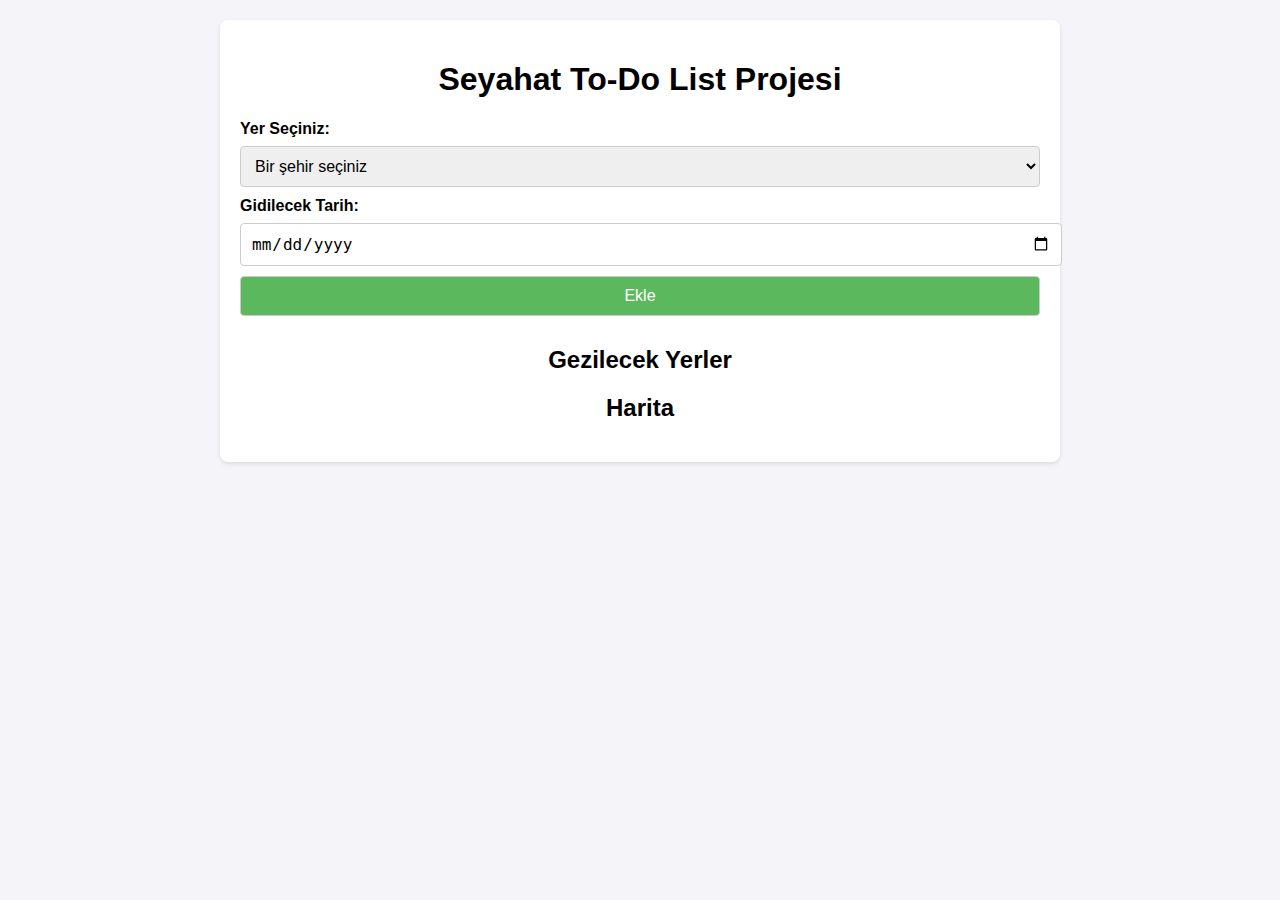
<file: TO DO LİST/TO DO LİST/FRONTEND/Index.html>
<!DOCTYPE html>
<html lang="en">
<head>
    <meta charset="UTF-8">
    <meta name="viewport" content="width=device-width, initial-scale=1.0">
    <title>To-Do List Projesi</title>
    <link rel="stylesheet" href="styles.css">
</head>
<body>
    <div class="container">
        <h1>Seyahat To-Do List Projesi</h1>
        
        <div class="input-section">
            <label for="city">Yer Seçiniz:</label>
            <select id="city">
                <option value="">Bir şehir seçiniz</option>
                <!-- 81 ilin opsiyonları burada -->
            </select>

            <label for="date">Gidilecek Tarih:</label>
            <input type="date" id="date">

            <button id="add-btn">Ekle</button>
        </div>

        <div class="list-section">
            <h2>Gezilecek Yerler</h2>
            <ul id="places-list"></ul>
        </div>

        <div id="google-maps">
            <h2>Harita</h2>
            <div id="map"></div>
        </div>
    </div>

    <script src="script.js"></script>
</body>
</html>
</file>
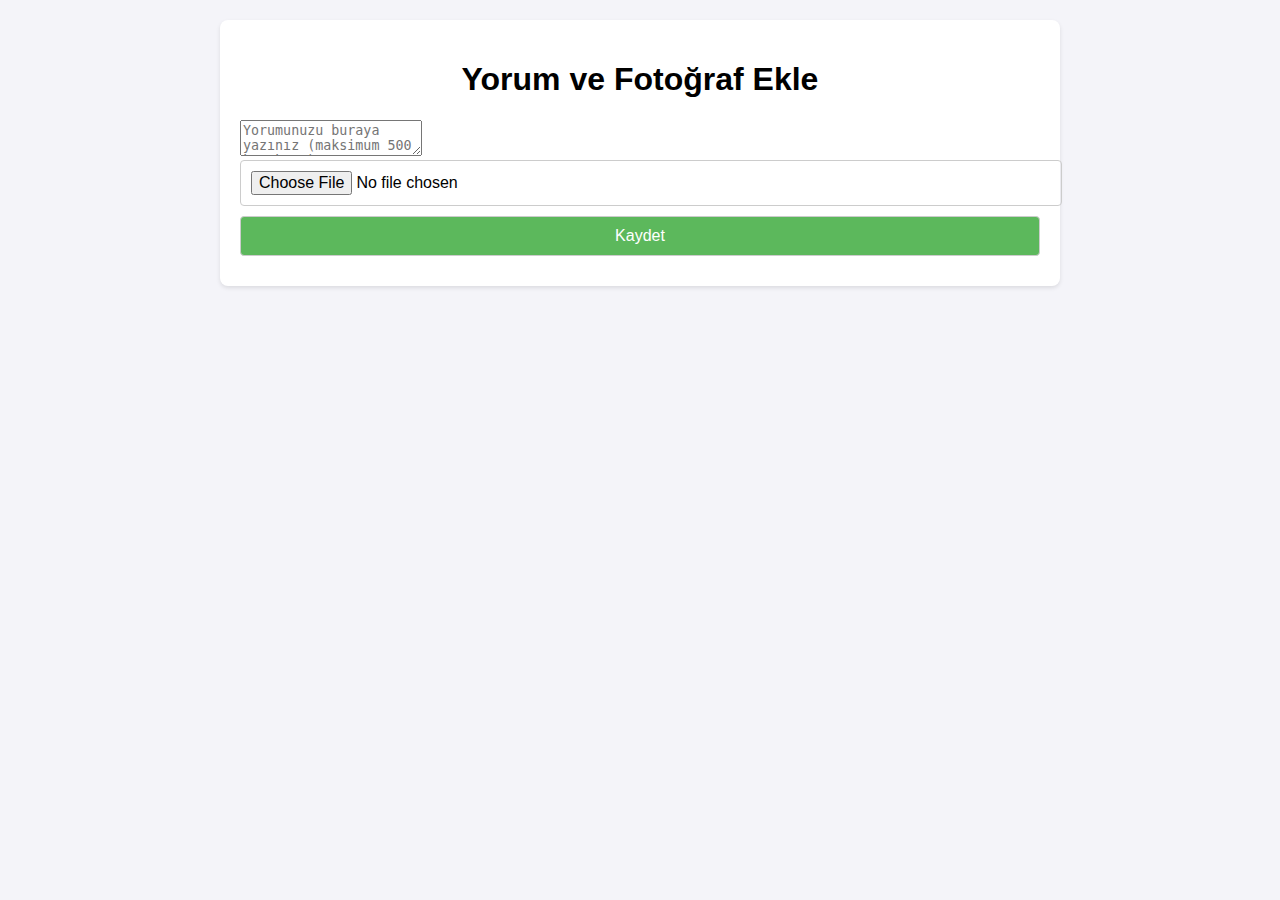
<file: TO DO LİST/TO DO LİST/FRONTEND/feature_page.html>
<!DOCTYPE html>
<html lang="en">
<head>
    <meta charset="UTF-8">
    <meta name="viewport" content="width=device-width, initial-scale=1.0">
    <title>Yorum ve Fotoğraf Ekle</title>
    <link rel="stylesheet" href="styles.css">
</head>
<body>
    <div class="container">
        <h1>Yorum ve Fotoğraf Ekle</h1>
        <form id="commentForm">
            <textarea placeholder="Yorumunuzu buraya yazınız (maksimum 500 karakter)" maxlength="500" required></textarea>
            <input type="file" accept="image/*" required>
            <button type="submit">Kaydet</button>
        </form>
    </div>

    <script>
        document.getElementById('commentForm').addEventListener('submit', function(event) {
            event.preventDefault();
            alert('Yorum ve fotoğraf başarıyla kaydedildi!');
            window.close(); // Sayfayı kapat
        });
    </script>
</body>
</html>
</file>
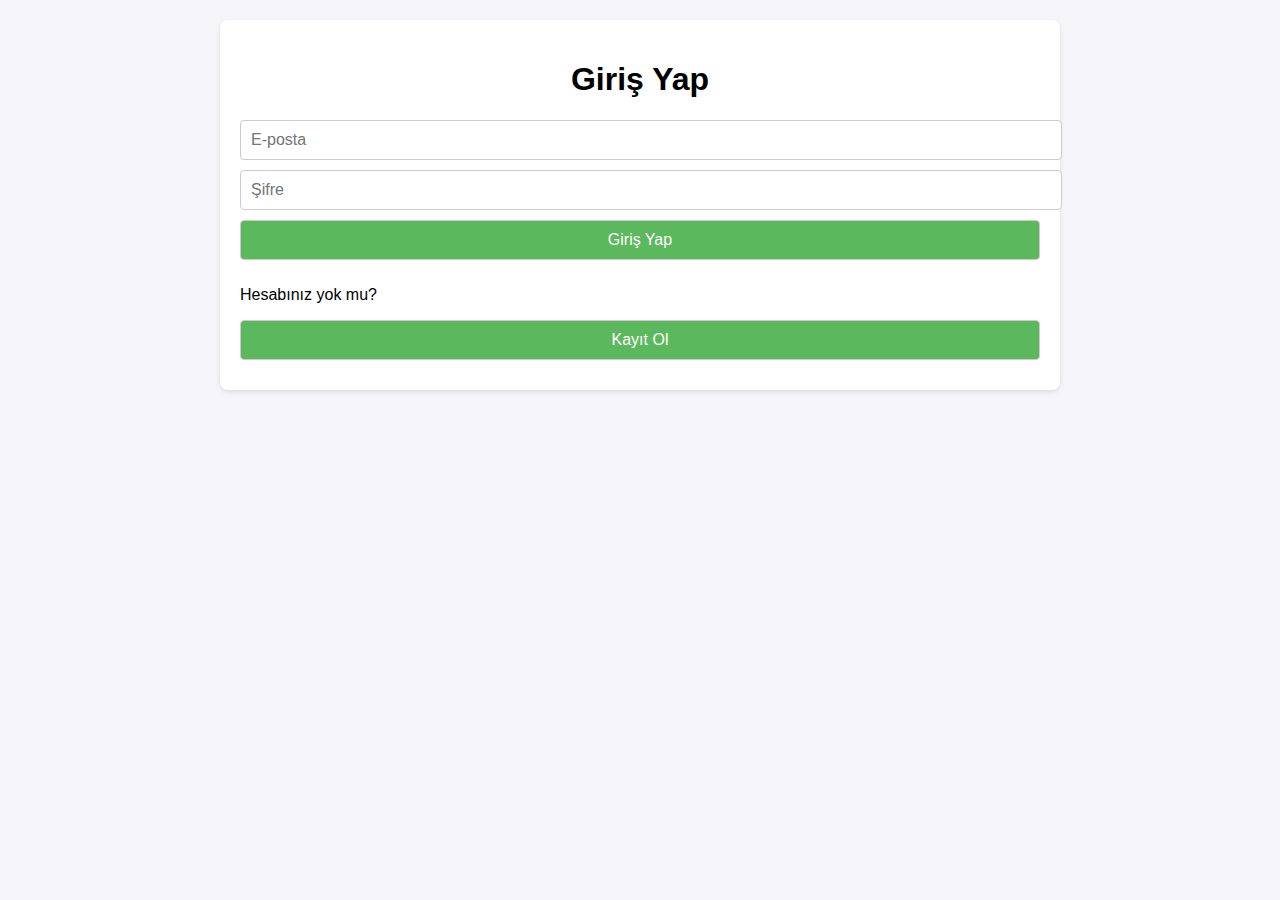
<file: TO DO LİST/TO DO LİST/FRONTEND/login_page.html>
<!DOCTYPE html>
<html lang="en">
<head>
    <meta charset="UTF-8">
    <meta name="viewport" content="width=device-width, initial-scale=1.0">
    <title>Giriş Yap</title>
    <link rel="stylesheet" href="styles.css">
</head>
<body>
    <div class="container">
        <h1>Giriş Yap</h1>
        <form id="loginForm">
            <input type="email" id="email" placeholder="E-posta" required>
            <input type="password" id="password" placeholder="Şifre" required>
            <div class="error-message" id="errorMessage" style="display: none; color: red;"></div>
            <button type="submit">Giriş Yap</button>
        </form>
        <div class="register-link">
            <p>Hesabınız yok mu?</p>
            <button id="registerButton">Kayıt Ol</button>
        </div>
    </div>

    <script>
        // Backend API URL'si
        const baseURL = "http://localhost:5173/api"; // Backend'inizin çalıştığı URL

        // Giriş formu gönderildiğinde çalışır
        document.getElementById('loginForm').addEventListener('submit', async function (event) {
            event.preventDefault(); // Formun varsayılan davranışını engeller

            // Kullanıcıdan alınan veriler
            const email = document.getElementById('email').value;
            const password = document.getElementById('password').value;

            try {
                // Backend'e giriş isteği gönder
                const response = await fetch(`${baseURL}/users/login`, {
                    method: "POST",
                    headers: { "Content-Type": "application/json" },
                    body: JSON.stringify({ email, password })
                });

                if (response.ok) {
                    const data = await response.json();

                    // Backend'den dönen JWT token'ı yerel depolamaya kaydet
                    localStorage.setItem("jwt", data.token); // JWT token'ı kaydet
                    localStorage.setItem("userId", data.userId); // Kullanıcı ID'sini kaydet (isteğe bağlı)

                    alert('Giriş başarılı!'); // Giriş başarılı mesajı

                    // Ana sayfaya yönlendirme
                    window.location.href = 'Index.html';
                } else {
                    const errorText = await response.text();
                    // Hata mesajını göster
                    document.getElementById('errorMessage').textContent = errorText || "Geçersiz e-posta veya şifre!";
                    document.getElementById('errorMessage').style.display = 'block';
                }
            } catch (err) {
                console.error("Giriş işlemi sırasında bir hata oluştu:", err);
                // Sunucuya bağlanma hatası
                document.getElementById('errorMessage').textContent = "Sunucuya bağlanırken bir hata oluştu.";
                document.getElementById('errorMessage').style.display = 'block';
            }
        });

        // Kayıt Ol butonuna tıklandığında çalışır
        document.getElementById('registerButton').addEventListener('click', function () {
            window.location.href = 'register.html'; // Kayıt olma sayfasına yönlendir
        });
    </script>
</body>
</html>
</file>
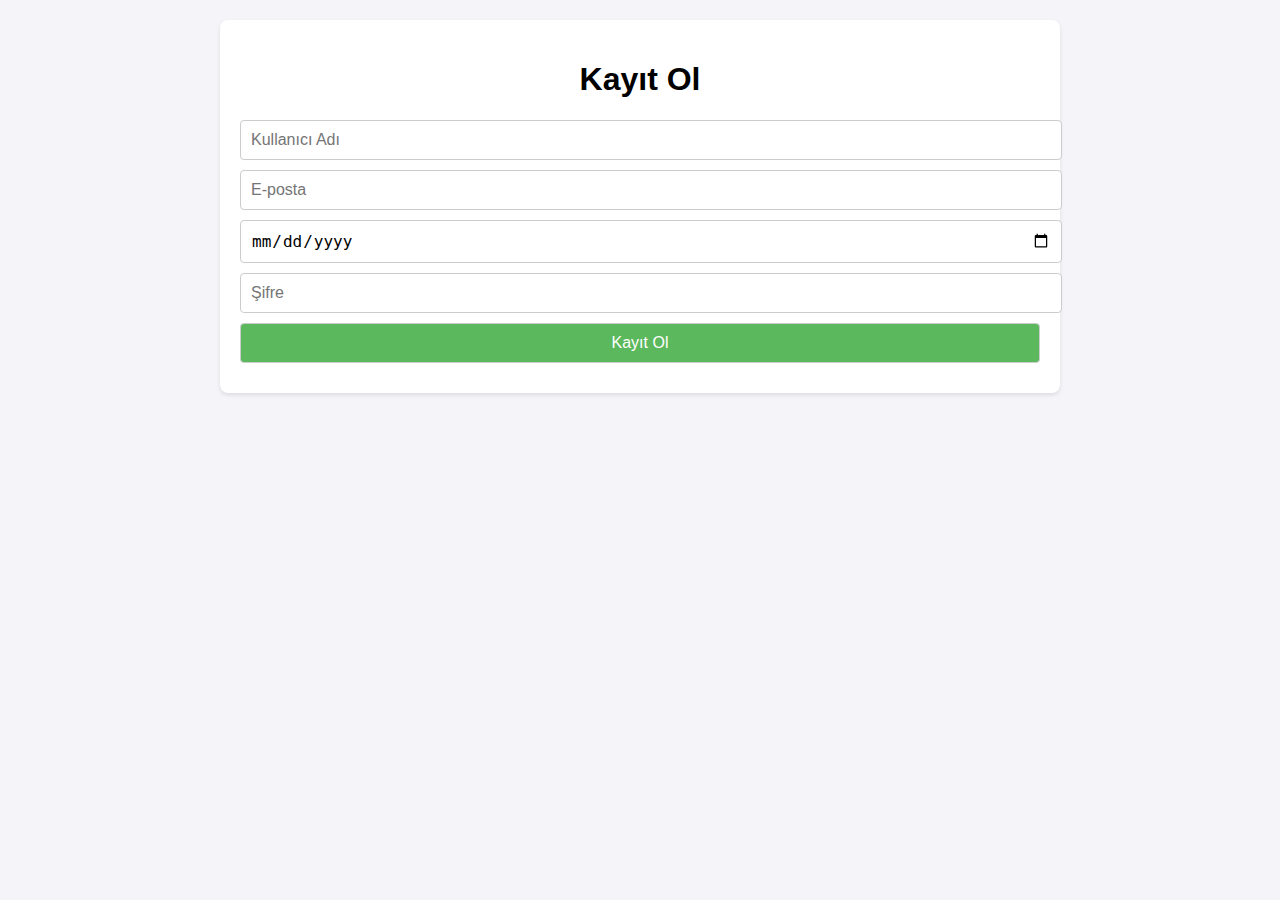
<file: TO DO LİST/TO DO LİST/FRONTEND/register.html>
<!DOCTYPE html>
<html lang="en">
<head>
    <meta charset="UTF-8">
    <meta name="viewport" content="width=device-width, initial-scale=1.0">
    <title>Kayıt Ol</title>
    <link rel="stylesheet" href="styles.css">
</head>
<body>
    <div class="container">
        <h1>Kayıt Ol</h1>
        <form id="registerForm">
            <input type="text" id="username" placeholder="Kullanıcı Adı" required>
            <input type="email" id="email" placeholder="E-posta" required>
            <input type="date" id="birthdate" placeholder="Doğum Tarihi" required>
            <input type="password" id="password" placeholder="Şifre" required>
            <button type="submit">Kayıt Ol</button>

            <!-- Success and Error Message Containers -->
            <div class="success-message" id="successMessage" style="display: none;">Kayıt başarılı! Giriş sayfasına yönlendiriliyorsunuz...</div>
            <div class="error-message" id="errorMessage" style="display: none; color: red;">Bir hata oluştu. Lütfen tekrar deneyin.</div>
        </form>
    </div>

    <script>
        const baseURL = "http://localhost:5173/api"; // Backend API URL'si

        document.getElementById('registerForm').addEventListener('submit', async function(event) {
            event.preventDefault();

            const username = document.getElementById('username').value;
            const email = document.getElementById('email').value;
            const birthdate = document.getElementById('birthdate').value;
            const password = document.getElementById('password').value;

            // Verilerin düzgün olup olmadığını kontrol et
            if (!username || !email || !birthdate || !password) {
                document.getElementById('errorMessage').textContent = "Tüm alanları doldurduğunuzdan emin olun.";
                document.getElementById('errorMessage').style.display = "block";
                return;
            }

            try {
                const response = await fetch(`${baseURL}/Users/register`, {
                    method: "POST",
                    headers: {
                        "Content-Type": "application/json"
                    },
                    body: JSON.stringify({
                        username: username,
                        email: email,
                        birthdate: birthdate,
                        password: password
                    })
                });

                // Response doğrulaması
                if (response.ok) {
                    // Başarılı kayıt mesajı göster
                    document.getElementById('successMessage').style.display = "block";
                    document.getElementById('errorMessage').style.display = "none";
                    
                    setTimeout(() => {
                        window.location.href = 'login_page.html'; // Giriş sayfasına yönlendirme
                    }, 2000);  // 2 saniye sonra yönlendir
                } else {
                    // API'den gelen hata mesajını göster
                    const errorText = await response.text();
                    document.getElementById('errorMessage').textContent = errorText || "Bir hata oluştu.";
                    document.getElementById('errorMessage').style.display = "block";
                    document.getElementById('successMessage').style.display = "none";
                }
            } catch (err) {
                console.error("Kayıt işlemi sırasında bir hata oluştu:", err);
                document.getElementById('errorMessage').textContent = "Sunucuya bağlanırken bir hata oluştu.";
                document.getElementById('errorMessage').style.display = "block";
            }
        });
    </script>
</body>
</html>
</file>
<file: TO DO LİST/TO DO LİST/FRONTEND/styles.css>
body {
  font-family: Arial, sans-serif;
  margin: 0;
  padding: 0;
  background-color: #f4f4f9;
}

.container {
  max-width: 800px;
  margin: 20px auto;
  padding: 20px;
  background: #fff;
  border-radius: 8px;
  box-shadow: 0 2px 4px rgba(0, 0, 0, 0.1);
}

h1, h2 {
  text-align: center;
}

.input-section, .list-section {
  margin: 20px 0;
}

label {
  display: block;
  margin-bottom: 8px;
  font-weight: bold;
}

select, input, button {
  width: 100%;
  padding: 10px;
  margin-bottom: 10px;
  border: 1px solid #ccc;
  border-radius: 4px;
  font-size: 16px;
}

button {
  background-color: #5cb85c;
  color: white;
  cursor: pointer;
}

button:hover {
  background-color: #4cae4c;
}

#places-list {
  list-style: none;
  padding: 0;
}

#places-list li {
  background: #f9f9f9;
  margin: 10px 0;
  padding: 10px;
  border: 1px solid #ddd;
  border-radius: 4px;
  display: flex;
  justify-content: space-between;
  align-items: center;
}

.map-container {
  height: 400px;
}
</file>
